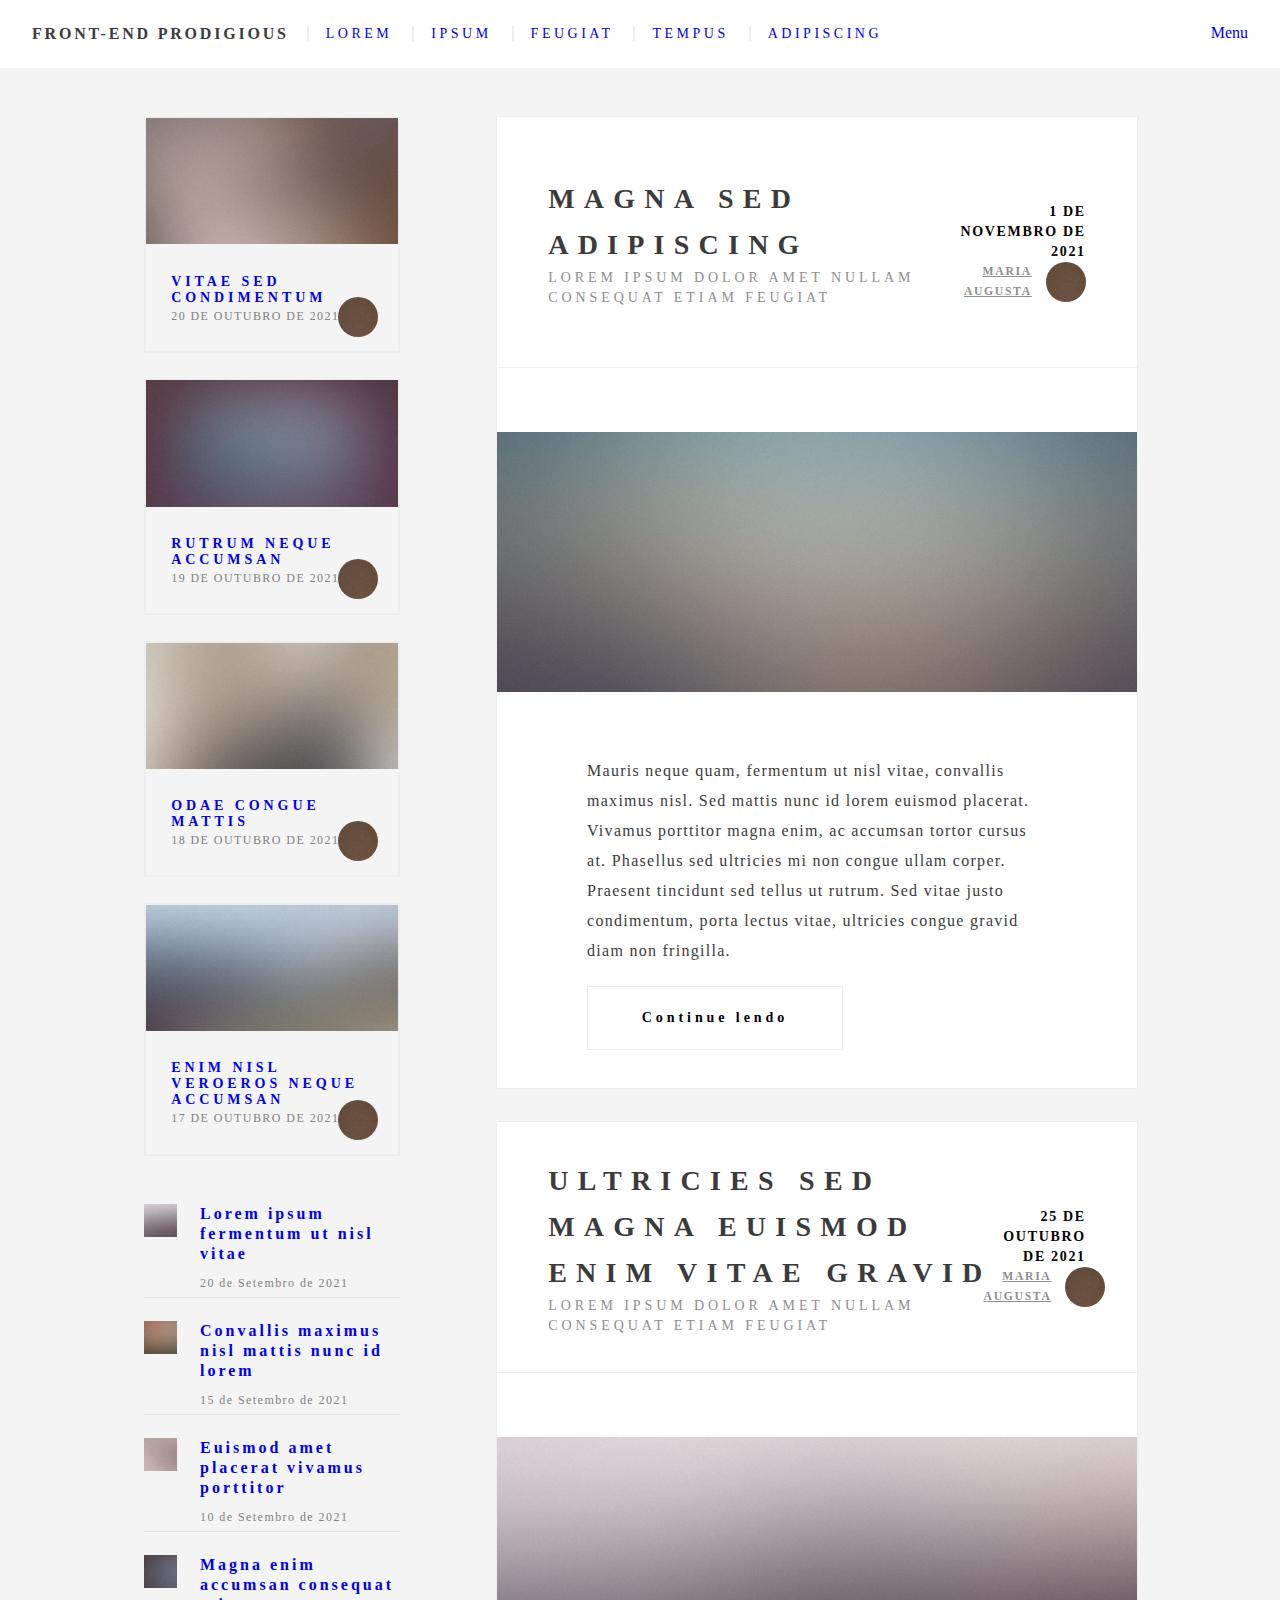
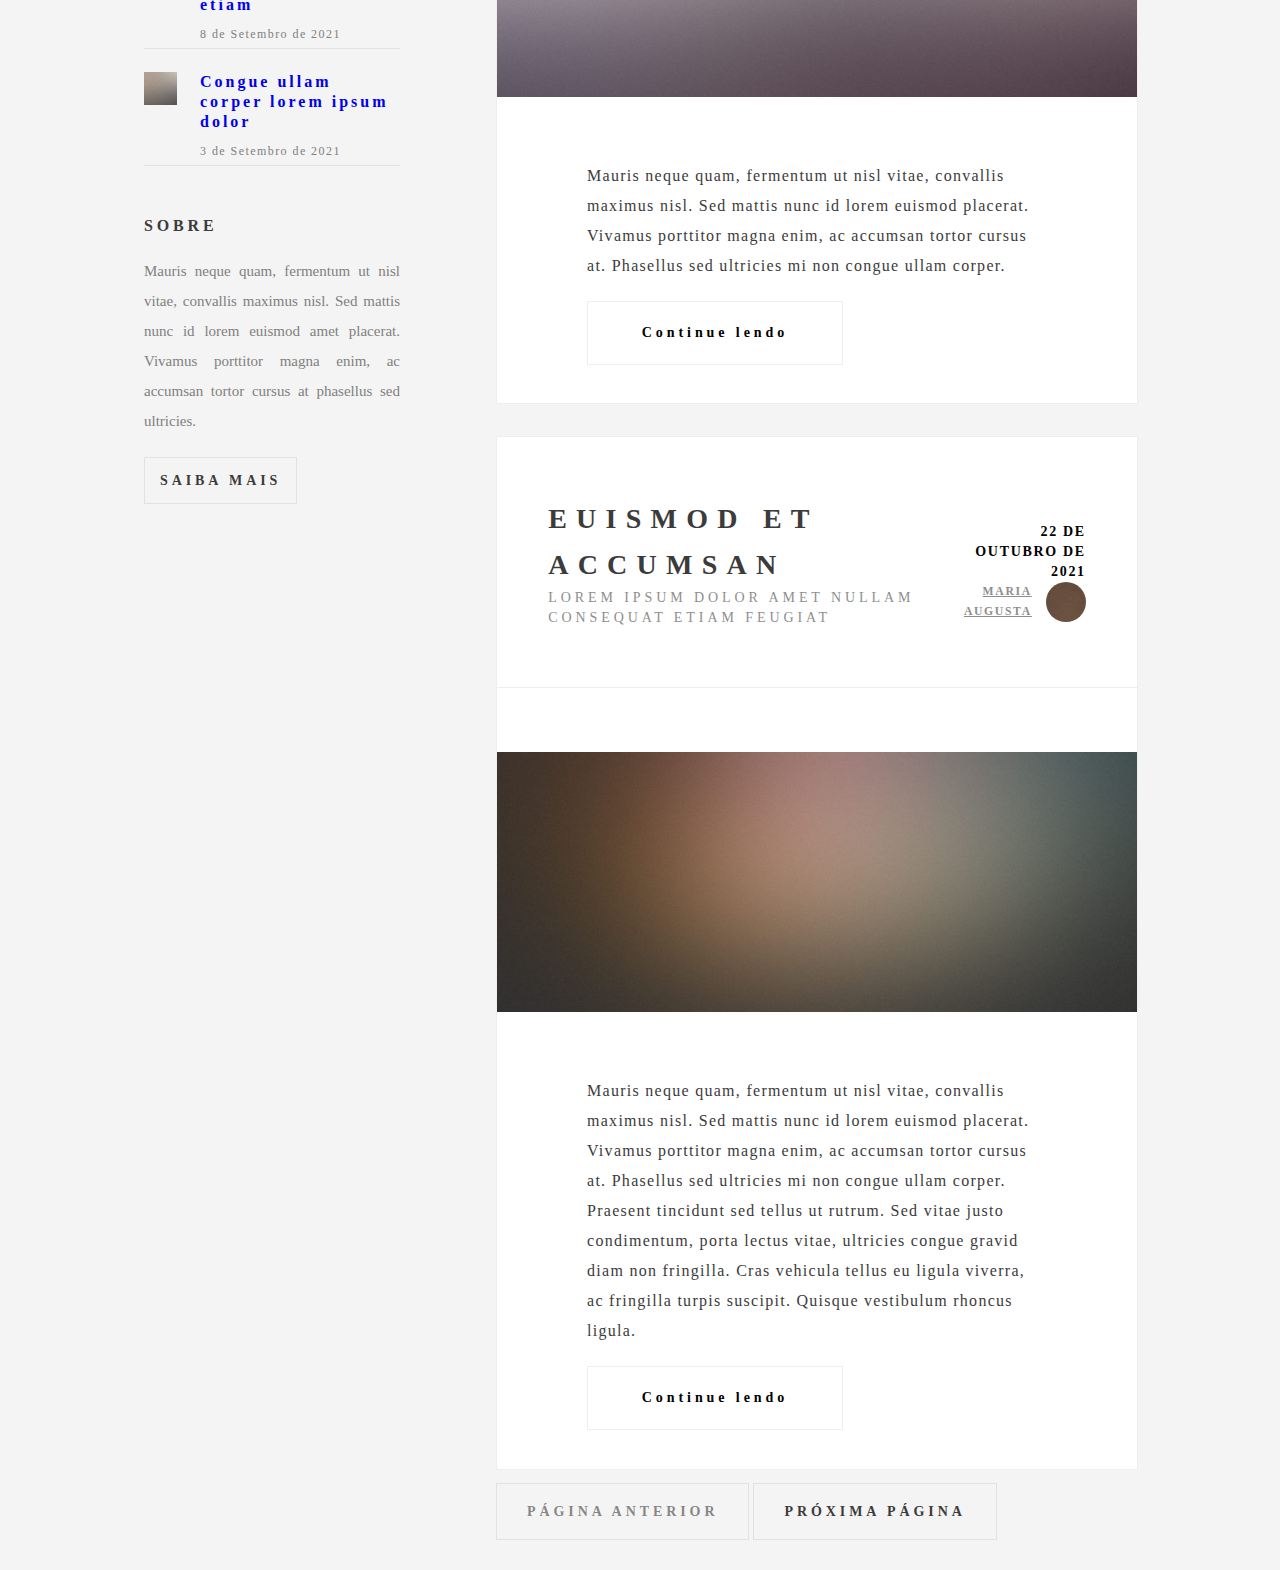
<file: 2-css/index.html>
<!DOCTYPE HTML>
<html>
	<head>
		<title>Teste Prodigious - CSS</title>
		<meta charset="utf-8" />
		<meta name="viewport" content="width=device-width, initial-scale=1, user-scalable=no" />
		<link rel="stylesheet" href="assets/css/main.css" />
	</head>
	<body>
		<!-- Wrapper -->
			<div id="wrapper">
				<!-- Header -->
					<div id="header">
						<span class="main_title"><a href="index.html">Front-end Prodigious</a></span>
						<div class="links">
							<div>
								<span class="links_item"><a href="#">Lorem</a></span>
								<span class="links_item"><a href="#">Ipsum</a></span>
								<span class="links_item"><a href="#">Feugiat</a></span>
								<span class="links_item"><a href="#">Tempus</a></span>
								<span class="links_item"><a href="#">Adipiscing</a></span>
							</div>
						</div>
						<div class="main">
							<div>
								<span class="menu">
									<a class="fa-bars" href="#menu">Menu</a>
								</span>
							</div>
						</div>
					</div>

				<!-- Main -->
					<div id="main">

						<!-- Post -->
							<div class="post">
								<div class="header">
									<div class="title">
										<span class="secondary_title"><a href="#">Magna sed adipiscing</a></span>
										<div class="paragraph">Lorem ipsum dolor amet nullam consequat etiam feugiat</div>
									</div>
									<div class="meta">
										<span class="published">1 de Novembro de 2021</span>
										<a href="#" class="author"><span class="name">Maria Augusta</span><img src="assets/img/avatar.jpg" alt="" /></a>
									</div>
								</div>
								<a href="#" class="image featured"><img src="assets/img/pic01.jpg" alt="" /></a>
								<div class="paragraph">Mauris neque quam, fermentum ut nisl vitae, convallis maximus nisl. Sed mattis nunc id lorem euismod placerat. Vivamus porttitor magna enim, ac accumsan tortor cursus at. Phasellus sed ultricies mi non congue ullam corper. Praesent tincidunt sed tellus ut rutrum. Sed vitae justo condimentum, porta lectus vitae, ultricies congue gravid diam non fringilla.</div>
								<div class="footer">
									<div class="actions">
										<span><a href="#" class="button large">Continue lendo</a></span>
									</div>
								</div>
							</div>

						<!-- Post -->
							<div class="post">
								<div class="header">
									<div class="title">
										<span class="secondary_title"><a href="#">Ultricies sed magna euismod enim vitae gravid</a></span>
										<div class="paragraph">Lorem ipsum dolor amet nullam consequat etiam feugiat</div>
									</div>
									<div class="meta">
										<span class="published">25 de Outubro de 2021</span>
										<a href="#" class="author"><span class="name">Maria Augusta</span><img src="assets/img/avatar.jpg" alt="" /></a>
									</div>
								</div>
								<a href="#" class="image featured"><img src="assets/img/pic02.jpg" alt="" /></a>
								<div class="paragraph">Mauris neque quam, fermentum ut nisl vitae, convallis maximus nisl. Sed mattis nunc id lorem euismod placerat. Vivamus porttitor magna enim, ac accumsan tortor cursus at. Phasellus sed ultricies mi non congue ullam corper.</div>
								<div class="footer">
									<div class="actions">
										<span><a href="#" class="button large">Continue lendo</a></span>
									</div>
								</div>
							</div>

						<!-- Post -->
							<div class="post">
								<div class="header">
									<div class="title">
										<span class="secondary_title"><a href="#">Euismod et accumsan </a></span>
										<div class="paragraph">Lorem ipsum dolor amet nullam consequat etiam feugiat</div>
									</div>
									<div class="meta">
										<span class="published">22 de Outubro de 2021</span>
										<a href="#" class="author"><span class="name">Maria Augusta</span><img src="assets/img/avatar.jpg" alt="" /></a>
									</div>
								</div>
								<a href="#" class="image featured"><img src="assets/img/pic03.jpg" alt="" /></a>
								<div class="paragraph">Mauris neque quam, fermentum ut nisl vitae, convallis maximus nisl. Sed mattis nunc id lorem euismod placerat. Vivamus porttitor magna enim, ac accumsan tortor cursus at. Phasellus sed ultricies mi non congue ullam corper. Praesent tincidunt sed tellus ut rutrum. Sed vitae justo condimentum, porta lectus vitae, ultricies congue gravid diam non fringilla. Cras vehicula tellus eu ligula viverra, ac fringilla turpis suscipit. Quisque vestibulum rhoncus ligula.</div>
								<div class="footer">
									<div class="actions">
										<span><a href="#" class="button large">Continue lendo</a></span>
									</div>
								</div>
							</div>

						<!-- Pagination -->
							<div class="actions pagination">
								<span><a href="" class="disabled button large previous">Página Anterior</a></span>
								<span><a href="#" class="button large next">Próxima Página</a></span>
							</div>

					</div>

				<!-- Sidebar -->
					<div id="sidebar">

						<!-- Mini Posts -->
							<div>
								<div class="mini-posts">

									<!-- Mini Post -->
										<div class="mini-post">
											<div class="header">
												<span class="tertiary_title"><a href="#">Vitae sed condimentum</a></span>
												<span class="published">20 de Outubro de 2021</span>
												<a href="#" class="author"><img src="assets/img/avatar.jpg" alt="" /></a>
											</div>
											<a href="#" class="image"><img src="assets/img/pic04.jpg" alt="" /></a>
										</div>

									<!-- Mini Post -->
										<div class="mini-post">
											<div class="header">
												<span class="tertiary_title"><a href="#">Rutrum neque accumsan</a></span>
												<span class="published">19 de Outubro de 2021</span>
												<a href="#" class="author"><img src="assets/img/avatar.jpg" alt="" /></a>
											</div>
											<a href="#" class="image"><img src="assets/img/pic05.jpg" alt="" /></a>
										</div>

									<!-- Mini Post -->
										<div class="mini-post">
											<div class="header">
												<span class="tertiary_title"><a href="#">Odae congue mattis</a></span>
												<span class="published">18 de Outubro de 2021</span>
												<a href="#" class="author"><img src="assets/img/avatar.jpg" alt="" /></a>
											</div>
											<a href="#" class="image"><img src="assets/img/pic06.jpg" alt="" /></a>
										</div>

									<!-- Mini Post -->
										<div class="mini-post">
											<div class="header">
												<span class="tertiary_title"><a href="#">Enim nisl veroeros neque accumsan</a></span>
												<span class="published">17 de Outubro de 2021</span>
												<a href="#" class="author"><img src="assets/img/avatar.jpg" alt="" /></a>
											</div>
											<a href="#" class="image"><img src="assets/img/pic07.jpg" alt="" /></a>
										</div>

								</div>
							</div>

						<!-- Posts List -->
							<div>
								<div class="posts">
									<span>
										<div>
											<div class="header">
												<span class="tertiary_title"><a href="#">Lorem ipsum fermentum ut nisl vitae</a></span>
												<span class="published">20 de Setembro de 2021</span>
											</div>
											<a href="#" class="image"><img src="assets/img/pic08.jpg" alt="" /></a>
										</div>
									</span>
									<span>
										<div>
											<div class="header">
												<span class="tertiary_title"><a href="#">Convallis maximus nisl mattis nunc id lorem</a></span>
												<span class="published">15 de Setembro de 2021</span>
											</div>
											<a href="#" class="image"><img src="assets/img/pic09.jpg" alt="" /></a>
										</div>
									</span>
									<span>
										<div>
											<div class="header">
												<span class="tertiary_title"><a href="#">Euismod amet placerat vivamus porttitor</a></span>
												<span class="published">10 de Setembro de 2021</span>
											</div>
											<a href="#" class="image"><img src="assets/img/pic10.jpg" alt="" /></a>
										</div>
									</span>
									<span>
										<div>
											<div class="header">
												<span class="tertiary_title"><a href="#">Magna enim accumsan consequat etiam</a></span>
												<span class="published">8 de Setembro de 2021</span>
											</div>
											<a href="#" class="image"><img src="assets/img/pic11.jpg" alt="" /></a>
										</div>
									</span>
									<span>
										<div>
											<div class="header">
												<span class="tertiary_title"><a href="#">Congue ullam corper lorem ipsum dolor</a></span>
												<span class="published">3 de Setembro de 2021</span>
											</div>
											<a href="#" class="image"><img src="assets/img/pic12.jpg" alt="" /></a>
										</div>
									</span>
								</div>
							</div>

						<!-- About -->
							<div class="blurb">
								<span class="secondary_title">Sobre</span>
								<div class="paragraph">Mauris neque quam, fermentum ut nisl vitae, convallis maximus nisl. Sed mattis nunc id lorem euismod amet placerat. Vivamus porttitor magna enim, ac accumsan tortor cursus at phasellus sed ultricies.</div>
								<div class="actions">
									<span><a href="#" class="button">Saiba mais</a></span>
								</div>
							</div>

					</div>

			</div>
	</body>
</html>
</file>
<file: 2-css/assets/css/main.css>
body {
  width: 100%;
  background: #f4f4f4 0% 0% no-repeat padding-box;
  opacity: 1;
  padding: 0;
  margin: 0;
}

#wrapper {
  display: flex;
  flex-wrap: wrap;
  width: 100%;
  justify-content: center; /* Centralizar horizontalmente */
}

a {
  text-decoration: none;
}
a:hover {
  color: rgba(38, 42, 54, 0.815);
}

img {
  max-width: 100%; /* Imagem responsiva */
}

/* Header */
#header {
  background: #fff;
  padding: 1.5em 2em;
  width: 100%;
  display: flex;
}

#header .main {
  margin-left: auto;
}

#header .links {
  width: 70%;
}

.links_item {
  font: normal normal normal 14px/20px Source Sans Pro;
  letter-spacing: 3.5px;
  color: #828282;
  text-transform: uppercase;
  opacity: 1;
  margin-left: 8px;
  margin-right: 8px;
}

.links_item a {
  border-left: 2px solid #eeeeee;
  padding-left: 2%;
}

/* Main */
#main {
  padding: 3em;
  flex: 2;
  order: 2;
  max-width: 50%;
}

.main_title a {
  font-weight: bold;
  padding-right: 10px;
  font: normal normal bold 16px/20px Source Sans Pro;
  letter-spacing: 2.8px;
  color: #3c3b3b;
  text-transform: uppercase;
  text-decoration: none;
}

.meta {
  text-align: right;
  font: normal normal 900 14px/20px Source Sans Pro;
  letter-spacing: 1.68px;
  text-transform: uppercase;
  opacity: 1;
}

.meta a {
  display: flex;
  align-items: center;
  justify-content: center;
}

.meta .author {
  color: #8e8e8e;
  text-decoration: underline;
  font-size: smaller;
}

/* Post */
.post {
  margin-bottom: 5%;
  width: 100%;
  padding-bottom: 6%;
  background: #fff;
  border: 1px solid #eeeeee;
  opacity: 1;
}

.post .header {
  height: 250px;
  background: #ffffff 0% 0% no-repeat padding-box;
  border-bottom: 1px solid #eeeeee;
  opacity: 1;
  display: flex;
  align-items: center;
  justify-content: space-between;
  display: flex;
  padding-left: 8%;
  padding-right: 8%;
}

.image.featured {
  display: flex;
  justify-content: center;
  padding-bottom: 10%;
  padding-top: 10%;
}

.post .header .title .secondary_title a {
  font: normal normal 900 28px/46px Source Sans Pro;
  letter-spacing: 9.24px;
  color: #3c3b3b;
  text-transform: uppercase;
  opacity: 1;
}

.post .header .title .paragraph {
  font: normal normal normal 14px/20px Source Sans Pro;
  letter-spacing: 3.92px;
  color: #8e8e8e;
  text-transform: uppercase;
  opacity: 1;
  padding-left: 0px;
  padding-right: 0px;
}

.post .author img {
  width: 40px;
  height: 40px;
  border-radius: 50%;
  margin-left: 1.2em;
}

.meta {
  width: 200px;
  height: 81px;
  opacity: 1;
}

.meta author {
  display: flex;
  align-items: center;
}

.post .paragraph {
  font: normal normal normal 16px/30px Source Sans Pro;
  letter-spacing: 1.28px;
  color: #3c3b3b;
  opacity: 1;
  padding-left: 90px;
  padding-right: 90px;
}

.post .footer {
  width: 254px;
  height: 62px;
  background: #ffffff 0% 0%;
  border: 1px solid #eeeeee;
  opacity: 1;
  margin-left: 90px;
  margin-top: 20px;
  bottom: 20px;
  display: flex;
  align-items: center;
  justify-content: center;
}

.post .footer a {
  color: var(--dark);
  font: normal normal bold 14px/20px Source Sans Pro;
  letter-spacing: 3.92px;
}

.post .button:hover {
  color: #918c8c;
}

/* Sidebar */
#sidebar {
  flex: 1;
  max-width: 20%;
  padding: 3em;
}

.mini-post .image img {
  width: 100%;
  height: 100%;
}

.mini-post {
  border: 2px solid #eeeeee;
  display: flex;
  flex-direction: column-reverse;
  position: relative;
  margin-bottom: 10%;
}

.mini-post .header {
  display: flex;
  flex-direction: column;
  padding: 10%;
  flex-grow: 1;
}

.mini-post .header .title-and-date {
  display: flex;
  flex-direction: column;
}

.mini-post .tertiary_title {
  font: normal normal 600 14px/16px Source Sans Pro;
  letter-spacing: 3.92px;
  text-transform: uppercase;
  opacity: 1;
  max-width: 300px;
}

.mini-post .published {
  font: normal normal normal 12px/20px Source Sans Pro;
  letter-spacing: 1.44px;
  color: #808080;
  text-transform: uppercase;
  opacity: 1;
}

.mini-post .author {
  position: absolute;
  right: 20px;
  bottom: 10px;
}

.mini-post .author img {
  width: 40px;
  height: 40px;
  border-radius: 50%;
}

.posts {
  display: flex;
  flex-wrap: wrap;
}

.posts div {
  display: flex;
  flex-direction: row-reverse;
  width: 100%;
}

.posts span {
  padding-top: 5%;
  padding-bottom: 2%;
  max-width: 600px;
  min-width: 200px;
  border-bottom: 1px solid #e1e1e1;
}

.posts .header {
  display: flex;
  flex-direction: column;

  padding-left: 15px;
}

.posts .header .tertiary_title {
  font: normal normal bold 16px/20px Source Sans Pro;
  letter-spacing: 3px;
  opacity: 1;
  border: none;
  color: #3c3b3b;
}

.posts .published {
  font: normal normal normal 12px/10px Source Sans Pro;
  letter-spacing: 1.44px;
  color: #808080;
  opacity: 1;
  border: none;
}

.posts .image {
  display: block;
  width: 25%;
  margin-top: 10px;
  padding-right: 3%;
}

.posts .image img {
  width: 100px;
  height: auto;
}

/* button */
.actions.pagination {
  text-align: left;
  justify-content: space-between;
}

.actions.pagination a {
  padding: 20px 30px;
  background: #f4f4f4 0% 0% no-repeat padding-box;
  border: 1px solid #e1e1e1;
  opacity: 1;
  font: normal normal bold 14px/20px Source Sans Pro;
  letter-spacing: 3.92px;
  color: #3c3b3b;
  text-transform: uppercase;
}

.disabled.button.large.previous {
  color: #3c3b3b9c;
  opacity: 10;
}

.button.large.next {
  color: #3c3b3b;
  opacity: 1;
  min-width: 50px;
}

/* about */
.blurb {
  padding-top: 50px;
  display: flex;
  flex-direction: column;
  width: 100%;
}

.blurb .secondary_title {
  font: normal normal bold 16px/20px Source Sans Pro;
  letter-spacing: 3.84px;
  color: #3c3b3b;
  text-transform: uppercase;
  opacity: 1;
  margin-bottom: 20px;
}
.blurb .paragraph {
  font: 15px/30px Source Sans Pro;
  letter-spacing: 0px;
  color: #808080;
  opacity: 1;
  margin-bottom: 35px;
  text-align: justify;
}

.blurb .button {
  font: normal normal bold 14px/20px Source Sans Pro;
  letter-spacing: 3.92px;
  color: #3c3b3b;
  text-transform: uppercase;
  opacity: 1;
  padding: 15px;
  border: 1px solid #e1e1e1;
  opacity: 1;
}

.blurb a {
  font: normal normal bold 14px/20px Source Sans Pro;
  letter-spacing: 3.92px;
  color: #3c3b3b;
  text-transform: uppercase;
  opacity: 1;
}

/* Responsividade para Tablet */
@media screen and (max-width: 980px) {
  /* ... */
  .menu {
    display: block; /* Mostrar apenas o "menu" */
  }

  #header {
    justify-content: center;
  }
  .links {
    display: none;
  }

  #main {
    padding: 2em;
    max-width: none;
    width: 100%;
  }

  #sidebar {
    order: 3;
    padding-left: 0px;
    flex: 1;
    max-width: none;
    width: 100%;
    padding: 2em;
  }

  .mini-posts {
    display: flex;
    flex-wrap: wrap;
    gap: 8px;
  }

  .mini-post {
    width: 48%;
  }

  .mini-post .image img {
    width: 100%;
    height: auto;
  }

  .posts {
    display: flex;
    flex-wrap: wrap;
    gap: 15px;
  }

  .posts span {
    width: 48%;
  }

  .actions.pagination {
    text-align: center;
  }

  .blurb {
    padding-top: 40px;
    padding-bottom: 40px;
    display: flex;
    flex-direction: column;
    width: 50%;
  }
}

/* Responsividade para Celular */
@media screen and (max-width: 610px) {

  /*header */
  .links {
    display: none;
  }

  .menu {
    display: block;
  }

  /* Post */
  #main {
    flex-basis: 100%; /* Definir a largura igual a 100% */
    padding: 1em;
  }

  .post {
    margin-bottom: 50px;
    width: 100%;
    padding-bottom: 40px;
    padding-top: 20px;
  }

  .post .header {
    height: auto;
    display: flex;
    flex-direction: column;
    justify-content: center; /* Alinhar verticalmente */
    text-align: center;
  }

  .post .header .title .paragraph {
    padding: 10%;
  }

  .post .paragraph {
    padding: 10%;
  }

  #sidebar {
    padding: 1em;
    flex: 1;
    max-width: none;
    width: 100%;
  }

  .mini-posts {
    display: flex;
    flex-wrap: wrap;
    gap: 15px;
    justify-content: center;
  }

  .mini-post {
    width: 100%;
  }

  .mini-post .image img {
    width: 100%;
    height: auto;
  }

  .posts {
    display: flex;
    flex-wrap: wrap;
    gap: 15px;
    justify-content: center;
  }

  .posts span {
    width: 100%;
  }

  .actions.pagination {
    display: flex;
    flex-direction: column;
    align-items: center;
    gap: 60px;
  }

  .blurb {
    padding-top: 50px;
    width: 100%;
  }
}
</file>
